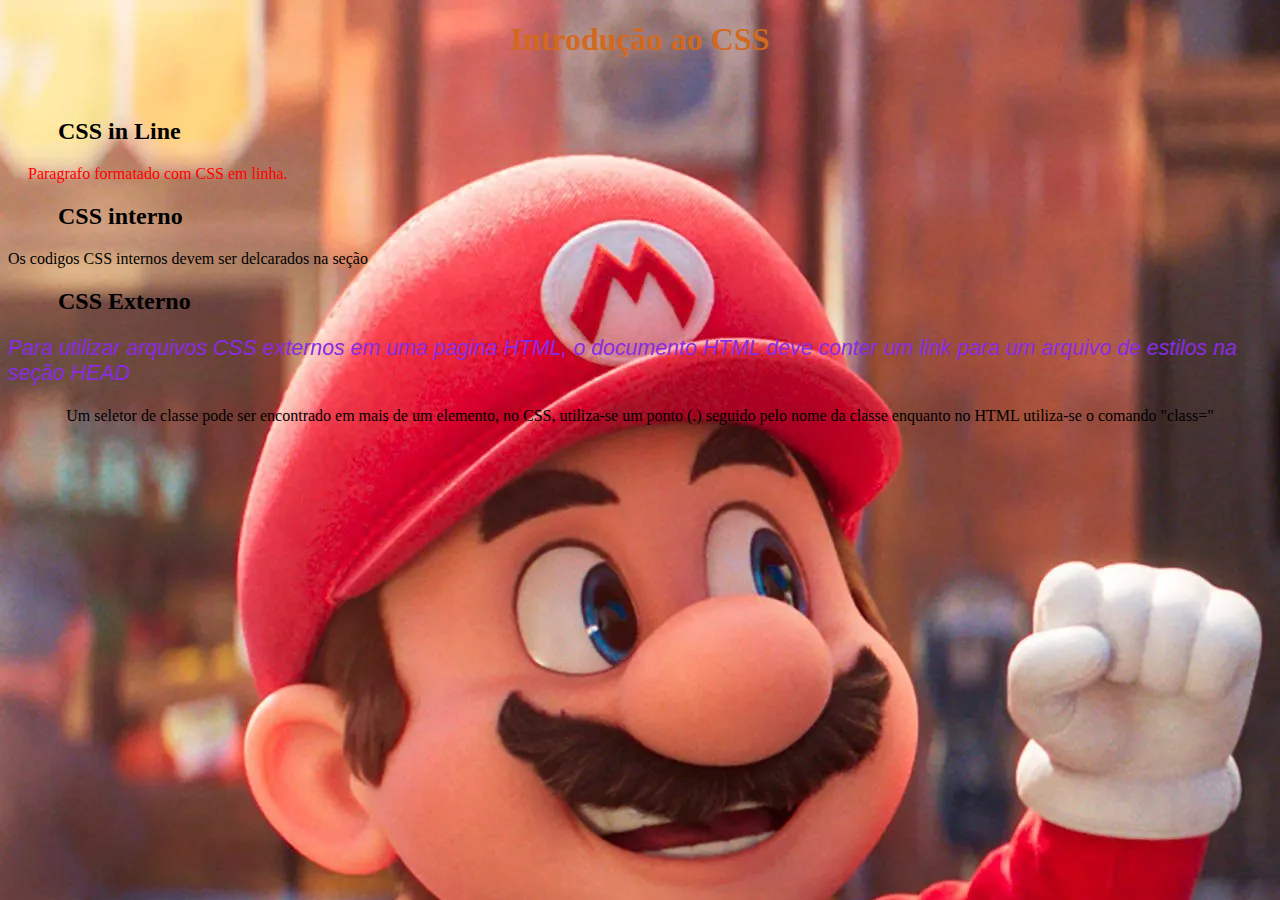
<file: 02/index.html>
<!DOCTYPE html>
<html lang="en">
<head>
    <meta charset="UTF-8">
    <meta name="viewport" content="width=device-width, initial-scale=1.0">
    <title>Introdução ao CSS</title>

    <!--Declaração do CSS interno-->
       <style>
            h1{
                text-align: center;
            }
        </style>
   

    <!--Declaração do CSS externo-->
    <link rel="stylesheet" href="css/style.css">

</head>
<body>
    <h1>Introdução ao CSS</h1>
    <br>
    
    
    <h2>CSS in Line</h2>
    <p style="color: red; margin: 20px;">Paragrafo formatado com CSS em linha.</p>

    <h2>CSS interno</h2>
    <p>Os codigos CSS internos devem ser delcarados na seção</p>

    <h2>CSS Externo</h2>
    <p id="p1">Para utilizar arquivos CSS externos em uma pagina HTML, o documento HTML deve conter um link para um arquivo de estilos na seção HEAD</p>

    <p class="center">Um seletor de classe pode ser encontrado em mais de um elemento, no CSS, utiliza-se um ponto (.) seguido pelo nome da classe enquanto no HTML utiliza-se o comando "class="</p>

    

</body>
</html>
</file>
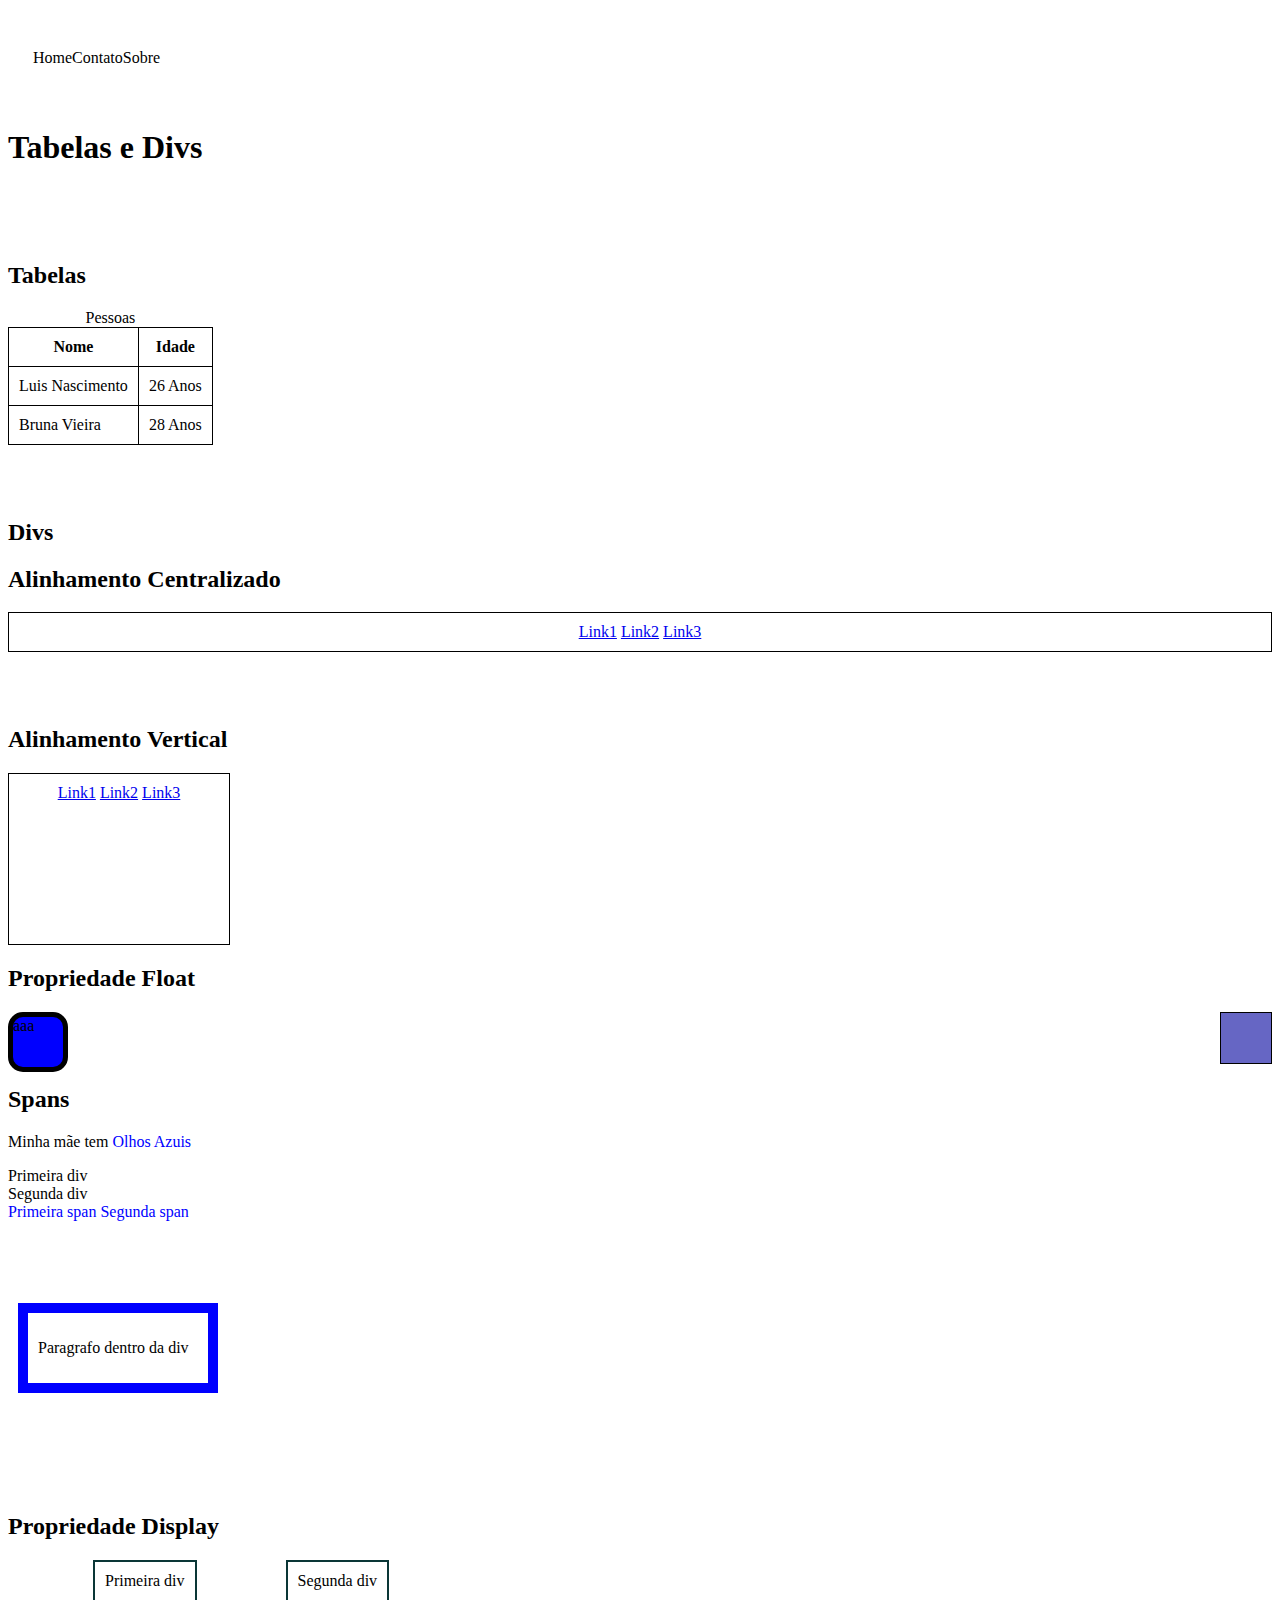
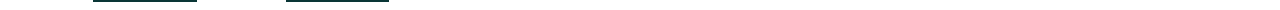
<file: 05/index.html>
<!DOCTYPE html>
<html lang="pt-BR">
<head>
    <meta charset="UTF-8">
    <meta name="viewport" content="width=device-width, initial-scale=1.0">
    <title>Tabelas e Divs</title>
    <link rel="stylesheet" href="../05/css/style.css">
    </head>
    <body>

        <nav class="navbar">
            <ul class="listanav">
                <li>Home</li>
                <li>Contato</li>
                <li>Sobre</li>
            </ul>
        </nav>
        <h1>Tabelas e Divs</h1>
        
        <br>
        <br>
        <br>
        <h2>Tabelas</h2>
        <table>
            <caption>Pessoas</caption>
            <thead>
                <tr>
                    <th>Nome</th>
                    <th>Idade</th>
                </tr>
            </thead>

            <tbody>
                <tr>
                    <td>Luis Nascimento</td>
                    <td>26 Anos</td>
                </tr>
                <tr>
                    <td>Bruna Vieira</td>
                    <td>28 Anos</td>
                </tr>
            </tbody>
            <tfoot>

            </tfoot>
        </table>

        <br>
        <br>
        <br>
        <h2>Divs</h2>
        <h2>Alinhamento Centralizado</h2>
        <div class="center"> <!-- DIV utilizada para centralizar imagens-->
            <a href="#">Link1</a>
            <a href="#">Link2</a>
            <a href="#">Link3</a>
        </div>
        
        <br>
        <br>
        <br>

        <h2>Alinhamento Vertical</h2>
        <div class="vertical"> <!-- DIV utilizada para centralizar imagens-->
            <a href="#">Link1</a>
            <a href="#">Link2</a>
            <a href="#">Link3</a>
        </div>

        <h2>Propriedade Float</h2>
        <div class="esquerda">aaa</div>
        <div class="direita"></div>

        <br>
        <br>
        <br>

        <h2>Spans</h2>
        <p>Minha mãe tem <span class="azul">Olhos Azuis</span></p>

        <div>Primeira div</div>
        <div>Segunda div</div>
        <span>Primeira span</span>
        <span>Segunda span</span>

        <br>
        <br>
        <br>
        <br>
        <br>
        
        <div class="dentro"><p>Paragrafo dentro da div</p></div>

        <br>
        <br>
        <br>
        <br>
        <br>

        <h2>Propriedade Display</h2>
        <div class="display">Primeira div</div>
        <div class="display">Segunda div</div>

    </body>
</html>
</file>
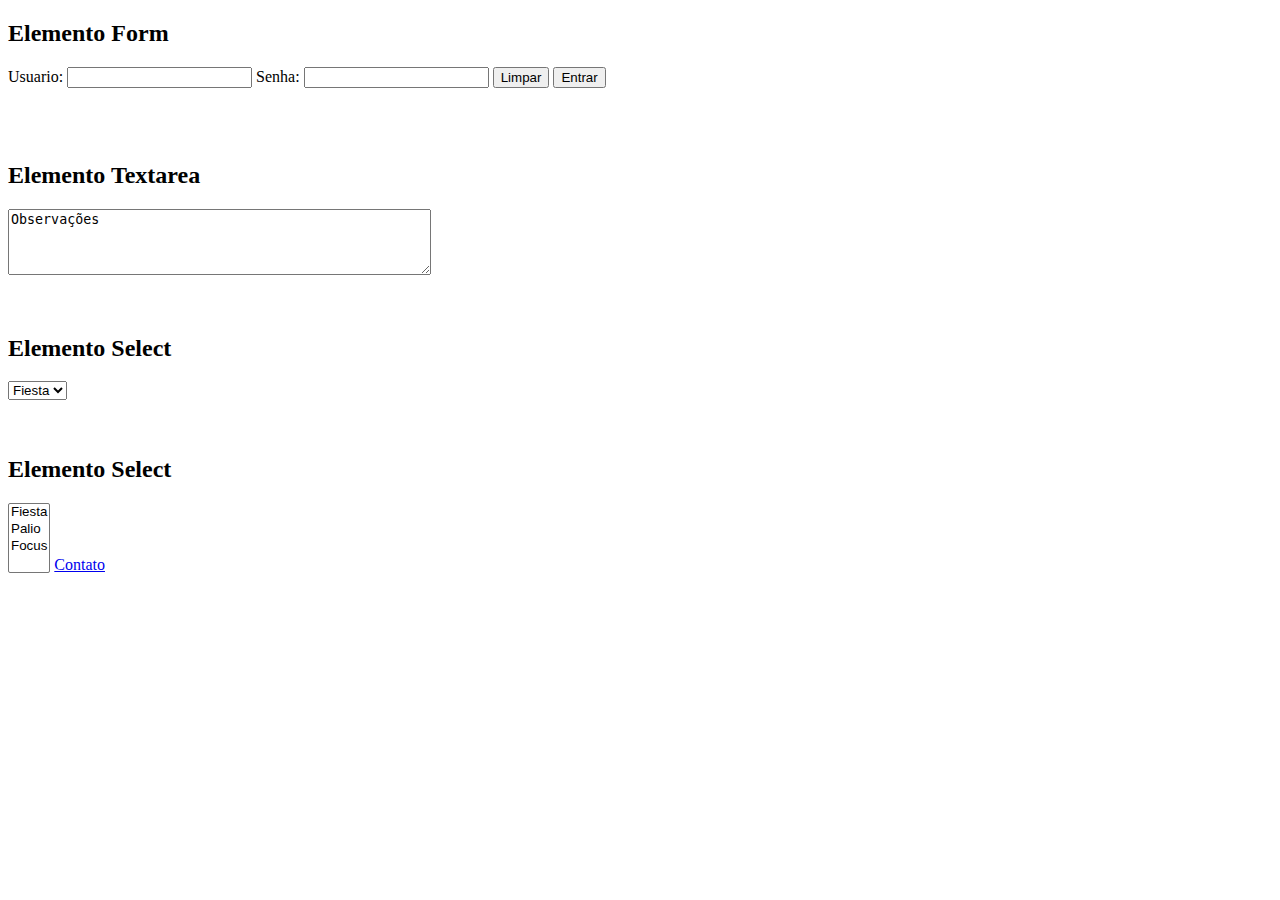
<file: 06/index.html>
<!DOCTYPE html>
<html lang="en">
<head>
    <meta charset="UTF-8">
    <meta name="viewport" content="width=device-width, initial-scale=1.0">
    <title>Document</title>
</head>
<body>
    
    <h2>Elemento Form</h2>
    <form action="login.php" method="get">
        <label> Usuario:
            <input type="text" name="Usuario">
        </label>
        <label> Senha: 
            <input type="password" name="Senha">
        </label>
            <input type="reset" value="Limpar">
            <input type="submit" value="Entrar">
    </form>

    <br><br><br>

    <h2>Elemento Textarea</h2>
    <textarea name="obs" rows="4" cols="50">Observações</textarea>

    <br><br><br>

    <h2>Elemento Select</h2>
    <select name="Carro" id="">
        <option value="1">Fiesta</option>
        <option value="2">Palio</option>
        <option value="3">Polo</option>
    </select>
    
    <br><br><br>

    <h2>Elemento Select</h2>
    <select name="Carro" multiple="multiple">
        <option value="1">Fiesta</option>
        <option value="2">Palio</option>
        <option value="3">Focus</option>
    </select>

    <a href="contato.html">Contato </a>

</body>
</html>
</file>
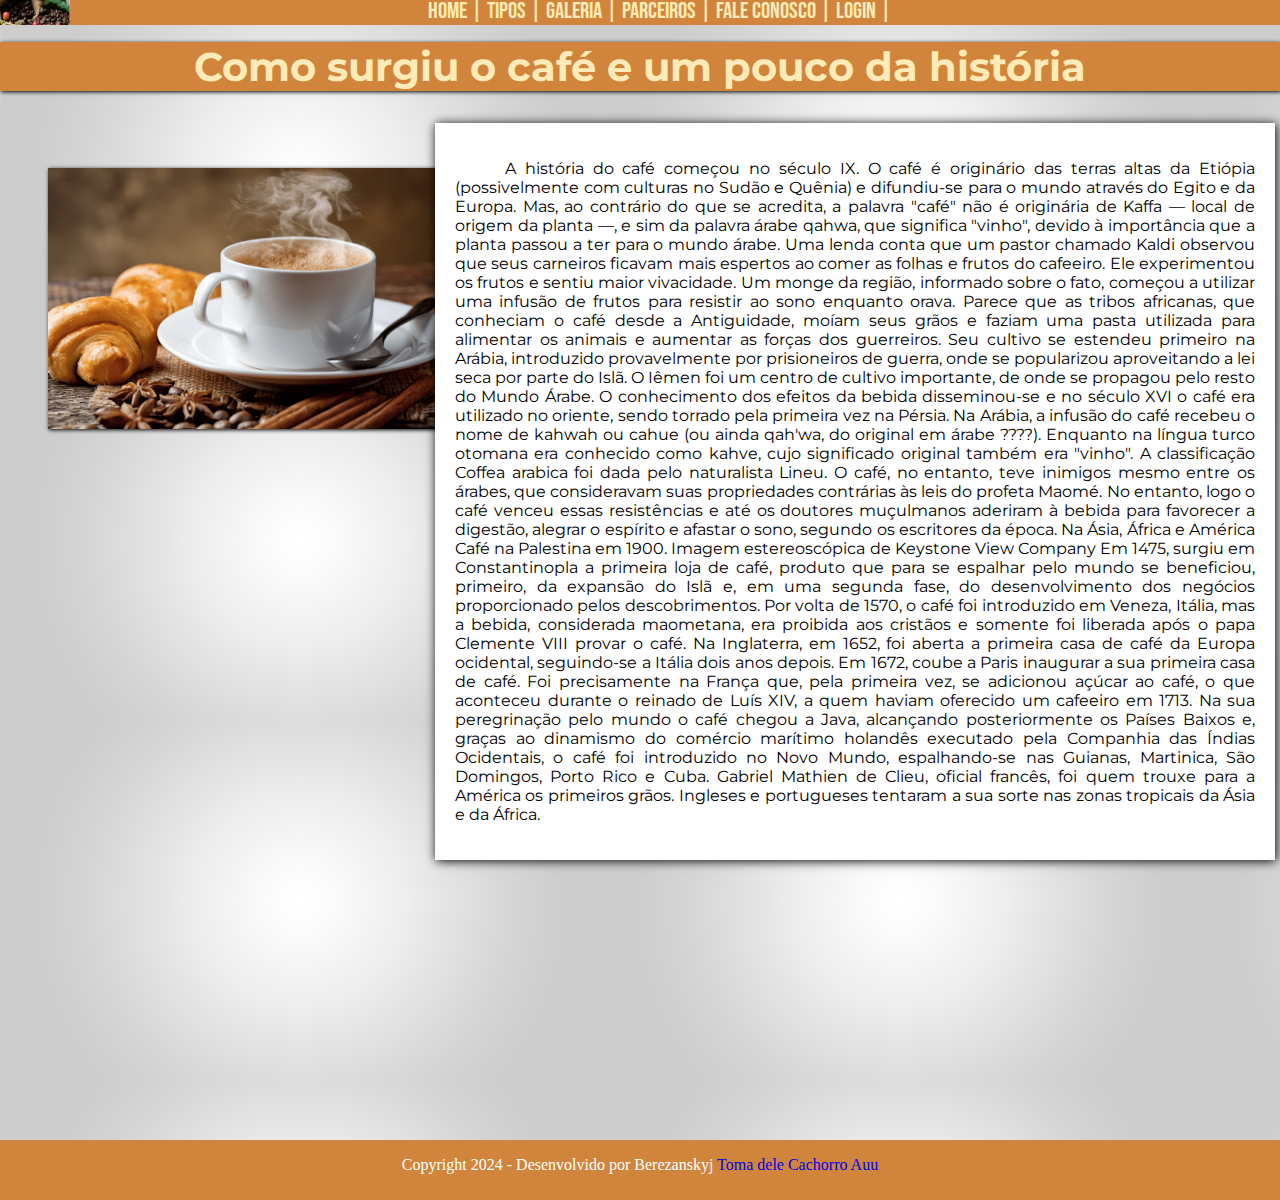
<file: site-cafe/index.html>
<!DOCTYPE html>
<html lang="pt-BR">
<head>
    <meta charset="UTF-8">
    <meta name="viewport" content="width=device-width, initial-scale=1.0">
    <title>Café</title>
    <link rel="stylesheet" type="text/css" href="_css/menunav.css">
    <link rel="stylesheet" type="text/css" href="_css/home.css">
</head>
<body>
    
    <header>

        <nav id="navmenu">

            <ul>
                <li><a href="index.html">Home</a></li>
                <li><a>|</a></li>
                <li><a href="tipos.html">Tipos</a></li>
                <li><a>|</a></li>
                <li><a href="galeria.html">Galeria</a></li>
                <li><a>|</a></li>
                <li><a href="parceiros.html">Parceiros</a></li>
                <li><a>|</a></li>
                <li><a href="faleconosco.html">Fale Conosco</a></li>
                <li><a>|</a></li>
                <li><a href="login.html">Login</a></li>
                <li><a>|</a></li>
            </ul>

        </nav>

    </header>
    <div id="principal">
        <h1>Como surgiu o café e um pouco da história</h1>
        <aside>

            <p>A história do café começou no século IX. O café é originário das terras altas da Etiópia (possivelmente com culturas no Sudão e Quênia) e difundiu-se para o mundo através do Egito e da Europa. Mas, ao contrário do que se acredita, a palavra "café" não é originária de Kaffa — local de origem da planta —, e sim da palavra árabe qahwa, que significa "vinho", devido à importância que a planta passou a ter para o mundo árabe.
            Uma lenda conta que um pastor chamado Kaldi observou que seus carneiros ficavam mais espertos ao comer as folhas e frutos do cafeeiro. Ele experimentou os frutos e sentiu maior vivacidade. Um monge da região, informado sobre o fato, começou a utilizar uma infusão de frutos para resistir ao sono enquanto orava.
            Parece que as tribos africanas, que conheciam o café desde a Antiguidade, moíam seus grãos e faziam uma pasta utilizada para alimentar os animais e aumentar as forças dos guerreiros. Seu cultivo se estendeu primeiro na Arábia, introduzido provavelmente por prisioneiros de guerra, onde se popularizou aproveitando a lei seca por parte do Islã. O Iêmen foi um centro de cultivo importante, de onde se propagou pelo resto do Mundo Árabe.
            O conhecimento dos efeitos da bebida disseminou-se e no século XVI o café era utilizado no oriente, sendo torrado pela primeira vez na Pérsia.
            Na Arábia, a infusão do café recebeu o nome de kahwah ou cahue (ou ainda qah'wa, do original em árabe ????). Enquanto na língua turco otomana era conhecido como kahve, cujo significado original também era "vinho". A classificação Coffea arabica foi dada pelo naturalista Lineu.
            O café, no entanto, teve inimigos mesmo entre os árabes, que consideravam suas propriedades contrárias às leis do profeta Maomé. No entanto, logo o café venceu essas resistências e até os doutores muçulmanos aderiram à bebida para favorecer a digestão, alegrar o espírito e afastar o sono, segundo os escritores da época.
            Na Ásia, África e América
            Café na Palestina em 1900. Imagem estereoscópica de Keystone View Company
            Em 1475, surgiu em Constantinopla a primeira loja de café, produto que para se espalhar pelo mundo se beneficiou, primeiro, da expansão do Islã e, em uma segunda fase, do desenvolvimento dos negócios proporcionado pelos descobrimentos.
            Por volta de 1570, o café foi introduzido em Veneza, Itália, mas a bebida, considerada maometana, era proibida aos cristãos e somente foi liberada após o papa Clemente VIII provar o café.
            Na Inglaterra, em 1652, foi aberta a primeira casa de café da Europa ocidental, seguindo-se a Itália dois anos depois. Em 1672, coube a Paris inaugurar a sua primeira casa de café. Foi precisamente na França que, pela primeira vez, se adicionou açúcar ao café, o que aconteceu durante o reinado de Luís XIV, a quem haviam oferecido um cafeeiro em 1713.
            Na sua peregrinação pelo mundo o café chegou a Java, alcançando posteriormente os Países Baixos e, graças ao dinamismo do comércio marítimo holandês executado pela Companhia das Índias Ocidentais, o café foi introduzido no Novo Mundo, espalhando-se nas Guianas, Martinica, São Domingos, Porto Rico e Cuba. Gabriel Mathien de Clieu, oficial francês, foi quem trouxe para a América os primeiros grãos.
            Ingleses e portugueses tentaram a sua sorte nas zonas tropicais da Ásia e da África. </p>
                           

        </aside>
        <figure>

            <img src="_imagens/cafe.png" alt="QUERO CAFÉÉ">

        </figure>
    </div>
    <footer id="rodape">

        <p>
            Copyright 2024 - Desenvolvido por Berezanskyj
            <a href="https://instagram.com/rberezanskyj" target="_blank">Toma dele Cachorro Auu</a>
        </p>

    </footer>
</body>
</html>
</file>
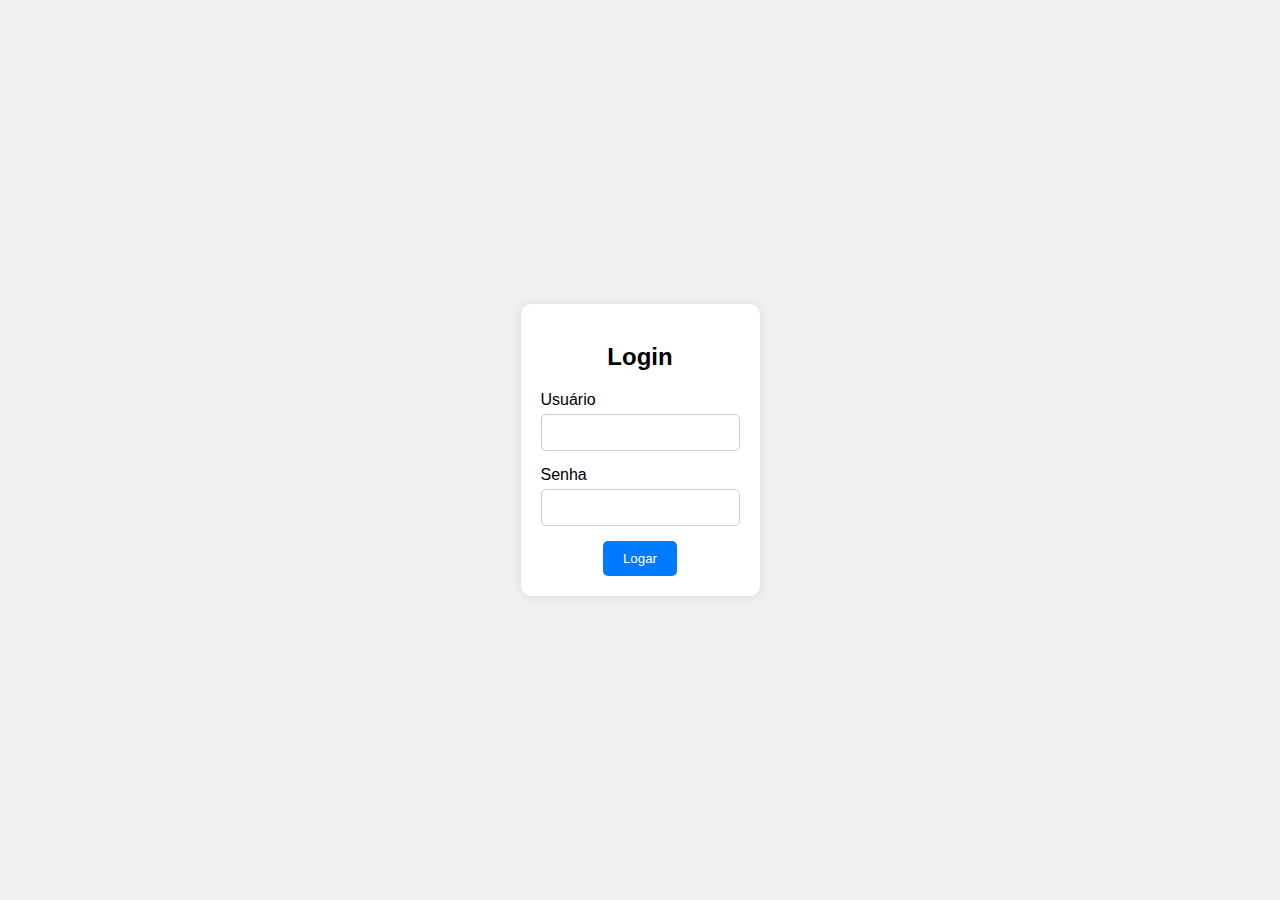
<file: teste-adventure/index.html>
<!DOCTYPE html>
<html lang="en">
<head>
    <meta charset="UTF-8">
    <meta name="viewport" content="width=device-width, initial-scale=1.0">
    <title>Login</title>
    <link rel="stylesheet" href="css/style.css">
</head>
<body>
    
    <div class="form-container">
        <h2>Login</h2>
        <form action="login.php" method="post">
            <div class="login">
                <label for="usuario">Usuário</label>
                <input type="text" name="usuario" id="usuario">
            </div>

            <div class="login">
                <label for="senha">Senha</label>
                <input type="password" name="senha" id="senha">
            </div>

            <div class="botao">
                <input type="submit" value="Logar">
            </div>
        </form>
    </div>

</body>
</html>
</file>
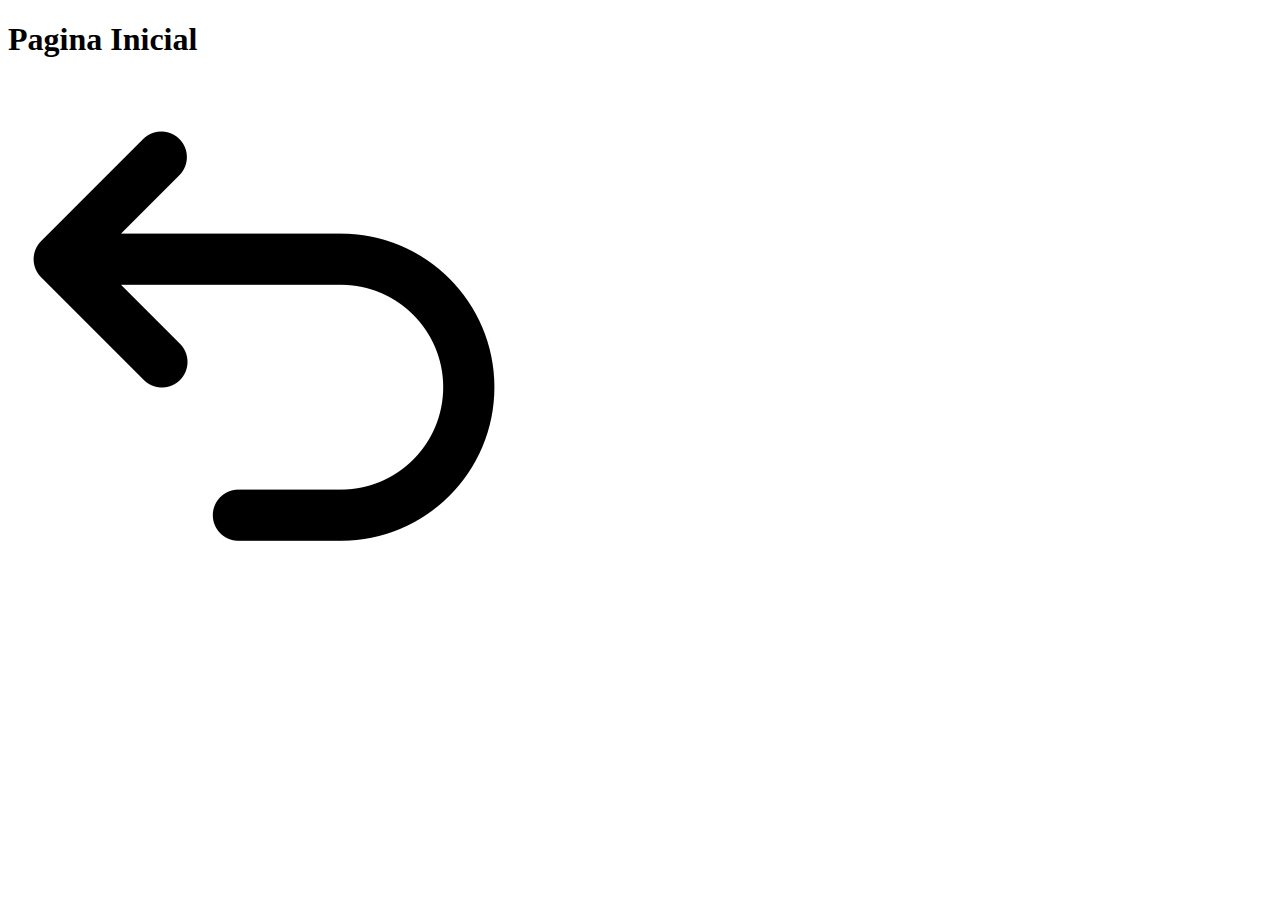
<file: 04/outra_pagina.html>
<!DOCTYPE html>
<html lang="en">
<head>
    <meta charset="UTF-8">
    <meta name="viewport" content="width=device-width, initial-scale=1.0">
    <title>Document</title>
</head>
<body>
    <h1>Pagina Inicial</h1>
    <a href="index.html">
        <img src="../04/img/voltar.png" alt="Voltar">
    </a>
</body>
</html>
</file>
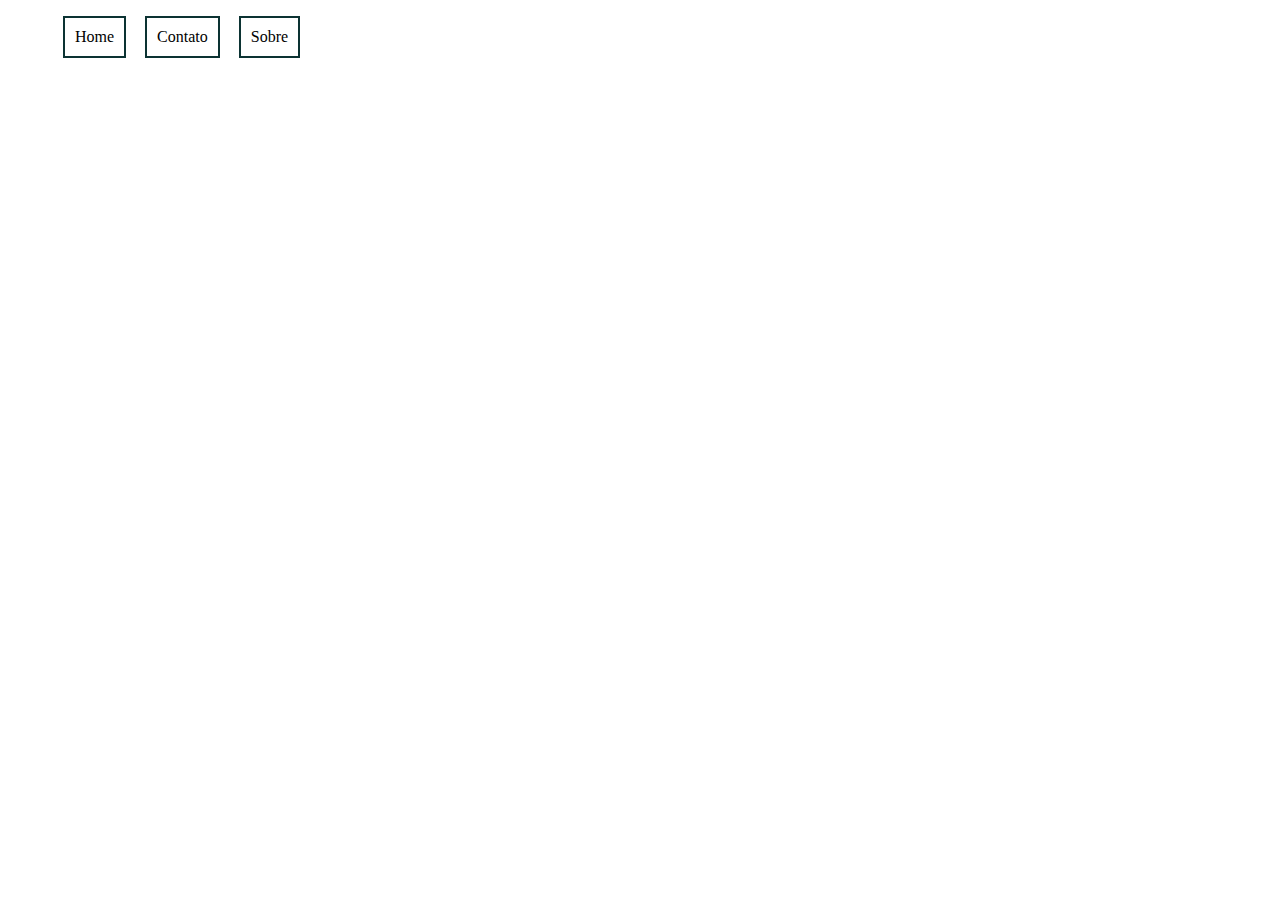
<file: 05/test.html>
<!DOCTYPE html>
<html lang="en">
<head>
    <meta charset="UTF-8">
    <meta name="viewport" content="width=device-width, initial-scale=1.0">
    <link rel="stylesheet" href="../05/css/test.css">
    <title>Document</title>
</head>
<body>
    <nav>
        <ul class="navbar-ul">
            <li class="navbar-list">Home</li>
            <li class="navbar-list">Contato</li>
            <li class="navbar-list">Sobre</li>
        </ul>
    </nav>
</body>
</html>
</file>
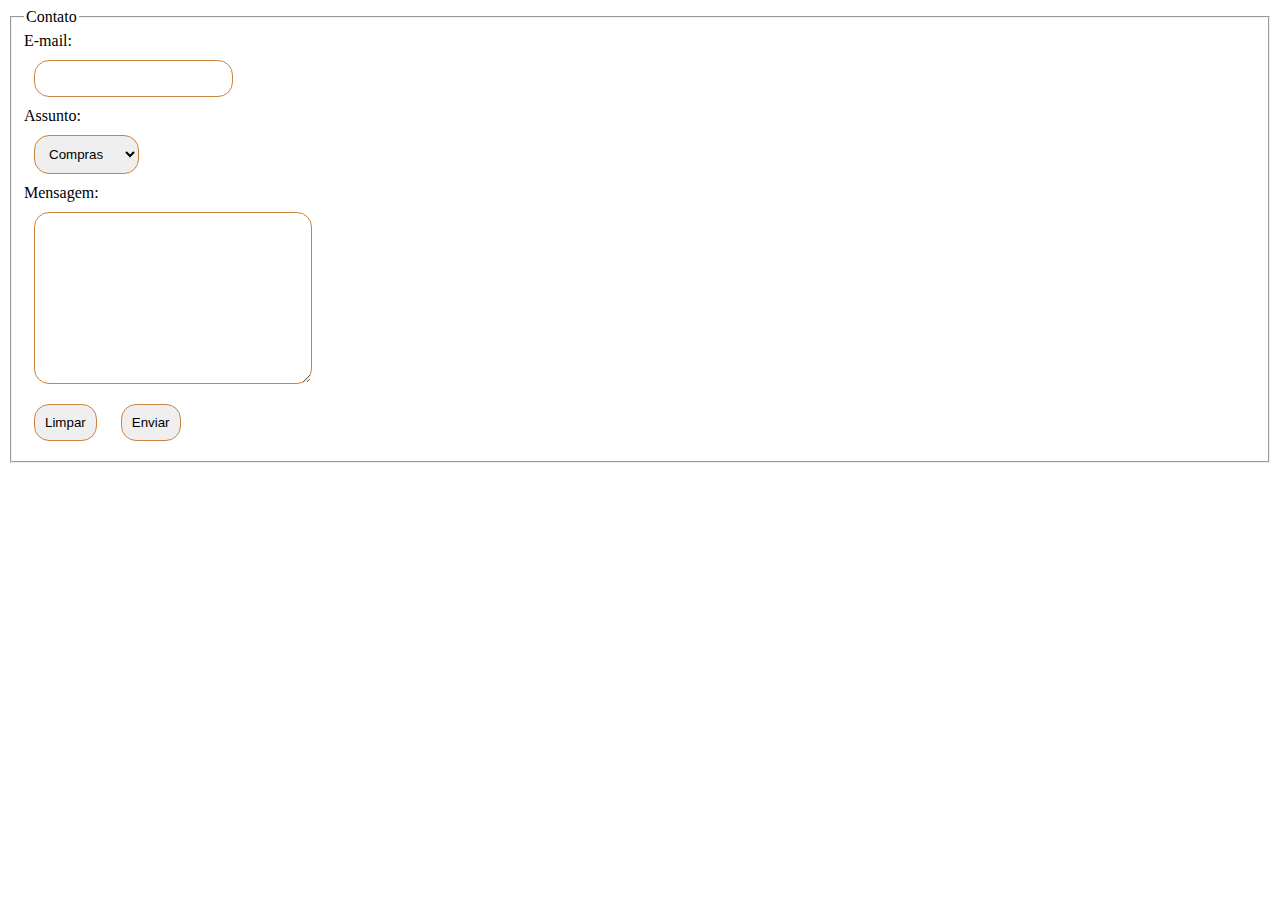
<file: 06/contato.html>
<!DOCTYPE html>
<html lang="en">
<head>
    <meta charset="UTF-8">
    <meta name="viewport" content="width=device-width, initial-scale=1.0">
    <title>Document</title>
    <link rel="stylesheet" href="css/style.css">
</head>
<body>
    
    <form action="contato.php" method="post">
        
        <fieldset>
            <legend>Contato</legend>
            <div>
                <label for="">E-mail:</label>
                    <input type="text" name="email" id="">
            </div>
            <div>
                <label for="">Assunto:</label>
                <select name="assunto" id="">
                    <option value="">Compras</option>
                    <option value="">Sugestões</option>
                </select>
            </div>
            <div>
                <label for="">Mensagem: </label>
                <textarea name="" id="" cols="30" rows="10"></textarea>
            </div>
            <input type="reset" value="Limpar">
            <input type="submit" value="Enviar">
        </fieldset>

    </form>

</body>
</html>
</file>
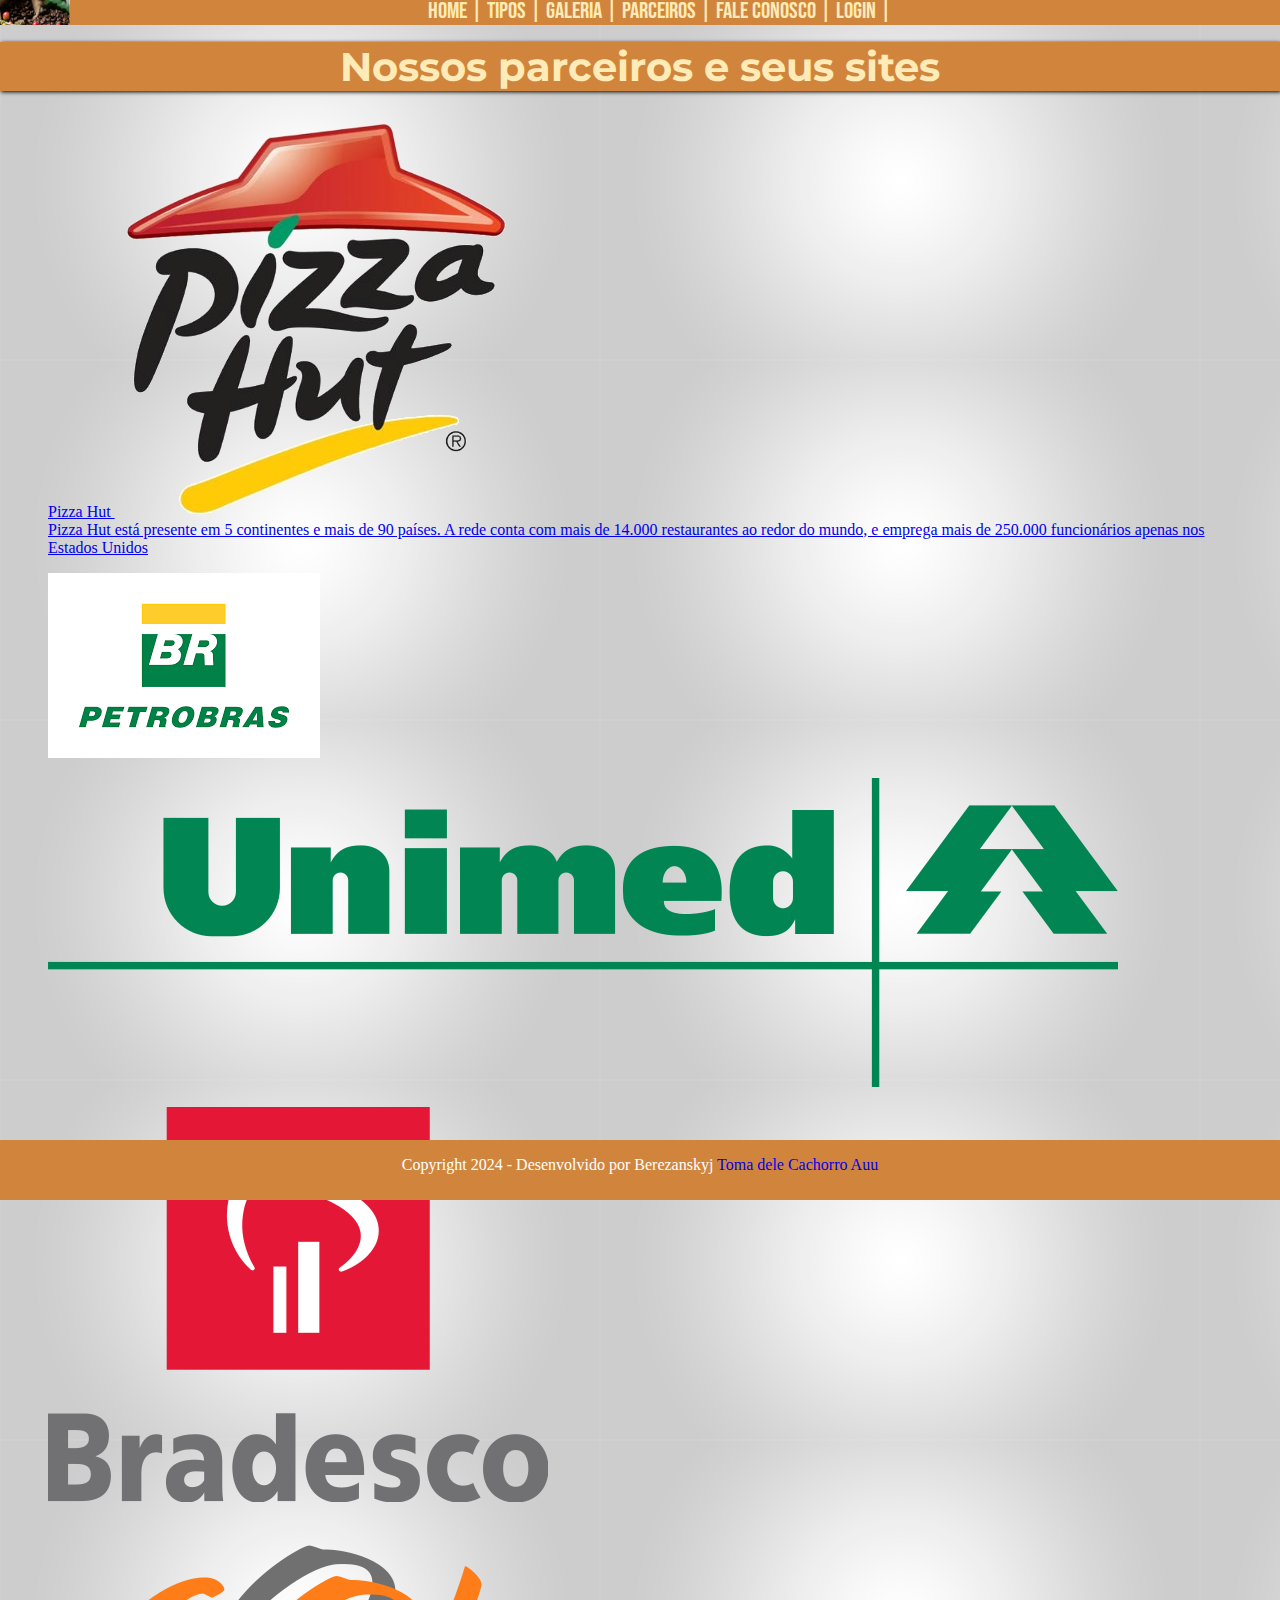
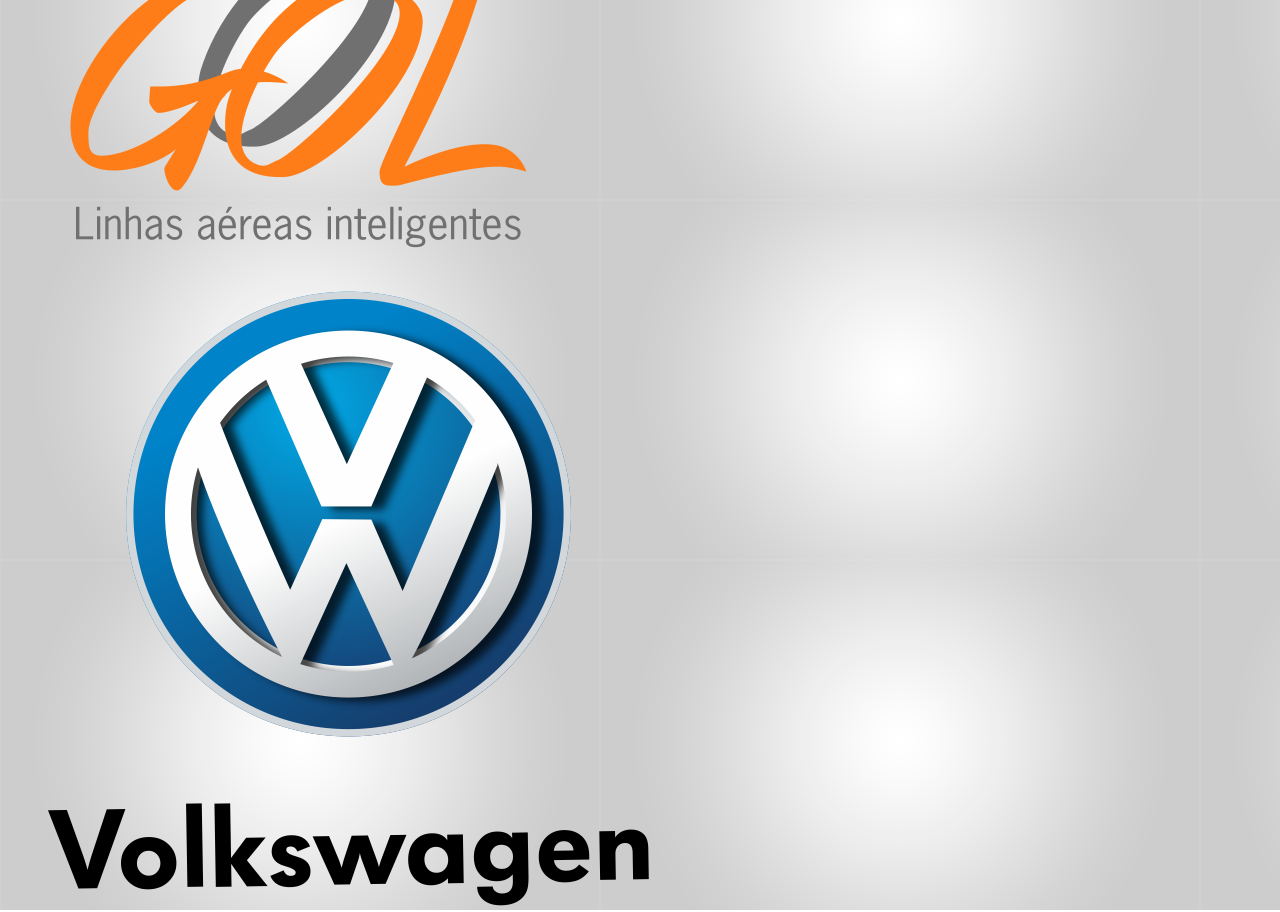
<file: site-cafe/parceiros.html>
<!DOCTYPE html>
<html lang="pt-BR">
<head>
    <meta charset="UTF-8">
    <meta name="viewport" content="width=device-width, initial-scale=1.0">
    <title>Café</title>
    <link rel="stylesheet" type="text/css" href="_css/menunav.css">
    <link rel="stylesheet" type="text/css" href="_css/home.css">
</head>
<body>
    
    <header>

        <nav id="navmenu">

            <ul>
                <li><a href="index.html">Home</a></li>
                <li><a>|</a></li>
                <li><a href="tipos.html">Tipos</a></li>
                <li><a>|</a></li>
                <li><a href="galeria.html">Galeria</a></li>
                <li><a>|</a></li>
                <li><a href="parceiros.html">Parceiros</a></li>
                <li><a>|</a></li>
                <li><a href="faleconosco.html">Fale Conosco</a></li>
                <li><a>|</a></li>
                <li><a href="login.html">Login</a></li>
                <li><a>|</a></li>
            </ul>

        </nav>

    </header>
    
    <h1>Nossos parceiros e seus sites</h1>
    
    <article>
        <a href="http://www.pizzahut.com.br" target="_blank">
            <figure>
                <caption>Pizza Hut</caption>
                <img src="_imagens/p01.png" alt="">
                <figcaption>Pizza Hut está presente em 5 continentes e mais de 90 países. A rede conta com mais de 14.000 restaurantes ao redor do mundo, e emprega mais de 250.000 funcionários apenas nos Estados Unidos</figcaption>
            </figure>
        </a>
        <a>
            <figure>
                <img src="_imagens/p02.png" alt="">
                <figcaption></figcaption>
            </figure>
        </a>
        <a>
            <figure>
                <img src="_imagens/p03.png" alt="">
                <figcaption></figcaption>
            </figure>
        </a>
        <a>
            <figure>
                <img src="_imagens/p04.png" alt="">
                <figcaption></figcaption>
            </figure>
        </a>
        <a>
            <figure>
                <img src="_imagens/p05.png" alt="">
                <figcaption></figcaption>
            </figure>
        </a>
        <a>
            <figure>
                <img src="_imagens/p06.png" alt="">
                <figcaption></figcaption>
            </figure>
        </a>
    </article>

    <div>
        

    </div>
    <footer id="rodape">

        <p>
            Copyright 2024 - Desenvolvido por Berezanskyj
            <a href="https://instagram.com/rberezanskyj" target="_blank">Toma dele Cachorro Auu</a>
        </p>

    </footer>
</body>
</html>
</file>
<file: 02/css/style.css>
@charset "utf-8";
@import "https://fonts.googleapis.com/css?family=Noto+Serif";

body{
    background-image: url(../img/mario.png);
}

h1{
    color: chocolate;
}

h2{
    margin-left: 50px;
}

/* Estilizando um ID */
#p1{
    color: blueviolet;
    font-family: "Trebuchet MS", Arial, Helvetica, sans-serif;
    font-style: italic;
    font-size: 16pt;
}

/* Estilizando uma classe */
.center{
    text-align: center;
}
</file>
<file: 05/css/style.css>
@charset "utf-8";

table, tr, td, th{
    border: solid 1px #000000;
    border-collapse: collapse;
}


th, td{
    padding: 10px;
}

.center{
    text-align: center;
    border: solid 1px #000000;
    padding: 10px;
}

.vertical{
    border: solid 1px #000000;
    text-align: center;
    padding: 10px;
    height: 150px;
    width: 200px;
}

.esquerda{
    border: 5px solid rgb(0, 0, 0);
    border-radius: 15px;
    height: 50px;
    width: 50px;
    background-color: #0000FF;
    float: left;
}

.direita{
    border: 1px solid rgb(0, 0, 0);
    height: 50px;
    width: 50px;
    background-color: #6666c4;
    float: right;
}

span{
    color: blue;
}

.listanav{
    list-style-type: none;
    text-decoration: none;
    display: inline-flex;
    padding: 25px;
    
    
}

.dentro{
    border: 10px solid #0000FF;
    margin: 10px;
    padding: 10px;
    width: 160px;
}

.display{
    border: 2px solid rgb(10, 54, 54);
    display: inline-block;
    padding: 10px;
    margin-left: 85px;
}
</file>
<file: site-cafe/_css/menunav.css>
@charset "utf-8";
@import url('https://fonts.googleapis.com/css2?family=Bebas+Neue&display=swap');
@import url('https://fonts.googleapis.com/css2?family=Bebas+Neue&family=Montserrat:ital,wght@0,100..900;1,100..900&display=swap');
html, body{
    height: 100%;
}

body{
    background-image: url(../_imagens/fundo.png);
}

nav#navmenu ul{
    background-color: #D1853C;
    margin: -10px -8px -10px;
    background-image: url(../_imagens/cafe1.png);
    background-repeat: no-repeat;
    background-size: 70px 70px;
    box-shadow: 1px 1px 6px 1px, #000000;
    text-align: center;
}

nav#navmenu ul li{
    text-decoration: none;
    display: inline-block;
}

nav#navmenu ul li a{
    text-decoration: none;
    color: #FFEBB7;
    font-size: 17pt;
    font-family: "Bebas Neue", sans-serif;
    text-align: center;

}

h1{
    background-color: #D1853C;
    text-align: center;
    font-family: "Montserrat", sans-serif;
    font-size: 30pt;
    display: block;
    position: center;
    margin-right: -8px;
    margin-left: -8px;
    box-shadow: 1px 1px 4px #000000;
    color: #FFEBB7;
    
}


footer#rodape {
    display: block;
    position: absolute;
    bottom: -300px;
    left: -20px;
    right: 0px;
    height: 60px;
    background-color: #D1853C;
    box-shadow: 8px 8px 8px 8px, #000000;
}

footer#rodape p {
    text-align: center;
    text-indent: 20px;
    color: #ffffff;
}

footer#rodape p a {
    text-decoration: none;
    
}
</file>
<file: site-cafe/_css/home.css>
@charset "utf-8";
@import url('https://fonts.googleapis.com/css2?family=Bebas+Neue&display=swap');
@import url('https://fonts.googleapis.com/css2?family=Bebas+Neue&family=Montserrat:ital,wght@0,100..900;1,100..900&display=swap');

p {
    text-align: justify;
    text-indent: 50px;
}

div#principal aside{
    font-family: "Montserrat", sans-serif;
    box-shadow: 1px 1px 10px;
    background-color: #ffffff;
    width: 800px;
    position: absolute;
    right: 5px;
    padding: 20px;
    margin-top: 5px;
}

div#principal figure img{
    width: 400px;
    box-shadow: 1px 1px 4px #000000;
    margin-top: 50px;
    

}
</file>
<file: teste-adventure/css/style.css>
@charset "utf-8";

body {
    font-family: Arial, sans-serif;
    display: flex;
    justify-content: center;
    align-items: center;
    height: 100vh;
    margin: 0;
    background-color: #f0f0f0;
}

.form-container {
    background-color: white;
    padding: 20px;
    border-radius: 10px;
    box-shadow: 0 0 10px rgba(0, 0, 0, 0.1);
    text-align: center;
}

h2 {
    margin-bottom: 20px;
}

form {
    display: flex;
    flex-direction: column;
    align-items: center;
}

.login {
    display: flex;
    flex-direction: column;
    align-items: flex-start;
    margin-bottom: 15px;
    width: 100%;
}

label {
    margin-bottom: 5px;
}

input[type="text"], input[type="password"] {
    width: 100%;
    padding: 10px;
    border-radius: 5px;
    border: 1px solid #ccc;
    box-sizing: border-box;
}

.botao {
    display: flex;
    justify-content: center;
    width: 100%;
}

input[type="submit"] {
    padding: 10px 20px;
    border: none;
    border-radius: 5px;
    background-color: #007BFF;
    color: white;
    cursor: pointer;
    transition: background-color 0.3s;
}

input[type="submit"]:hover {
    background-color: #0056b3;
}
</file>
<file: 05/css/test.css>
.navbar-list{
    flex-direction: column;
    list-style-type: none;
    display: inline-block;
    border: 2px solid rgb(12, 51, 51);
    padding: 10px;
    margin-left: 15px;
}

.navbar-ul{
    align-items: center;
    
}
</file>
<file: 06/css/style.css>
@charset "utf-8";

input[type="text"], select, textarea{
    display: block;
    
}

input, select, textarea{
    border: 1px solid rgb(202, 131, 60);
    border-radius: 15px;
}

input:focus, select:focus, textarea:focus{
    background-color: rgb(221, 221, 221);
}

input, select, textarea{
    margin: 10px;
    padding: 10px;
}
</file>
